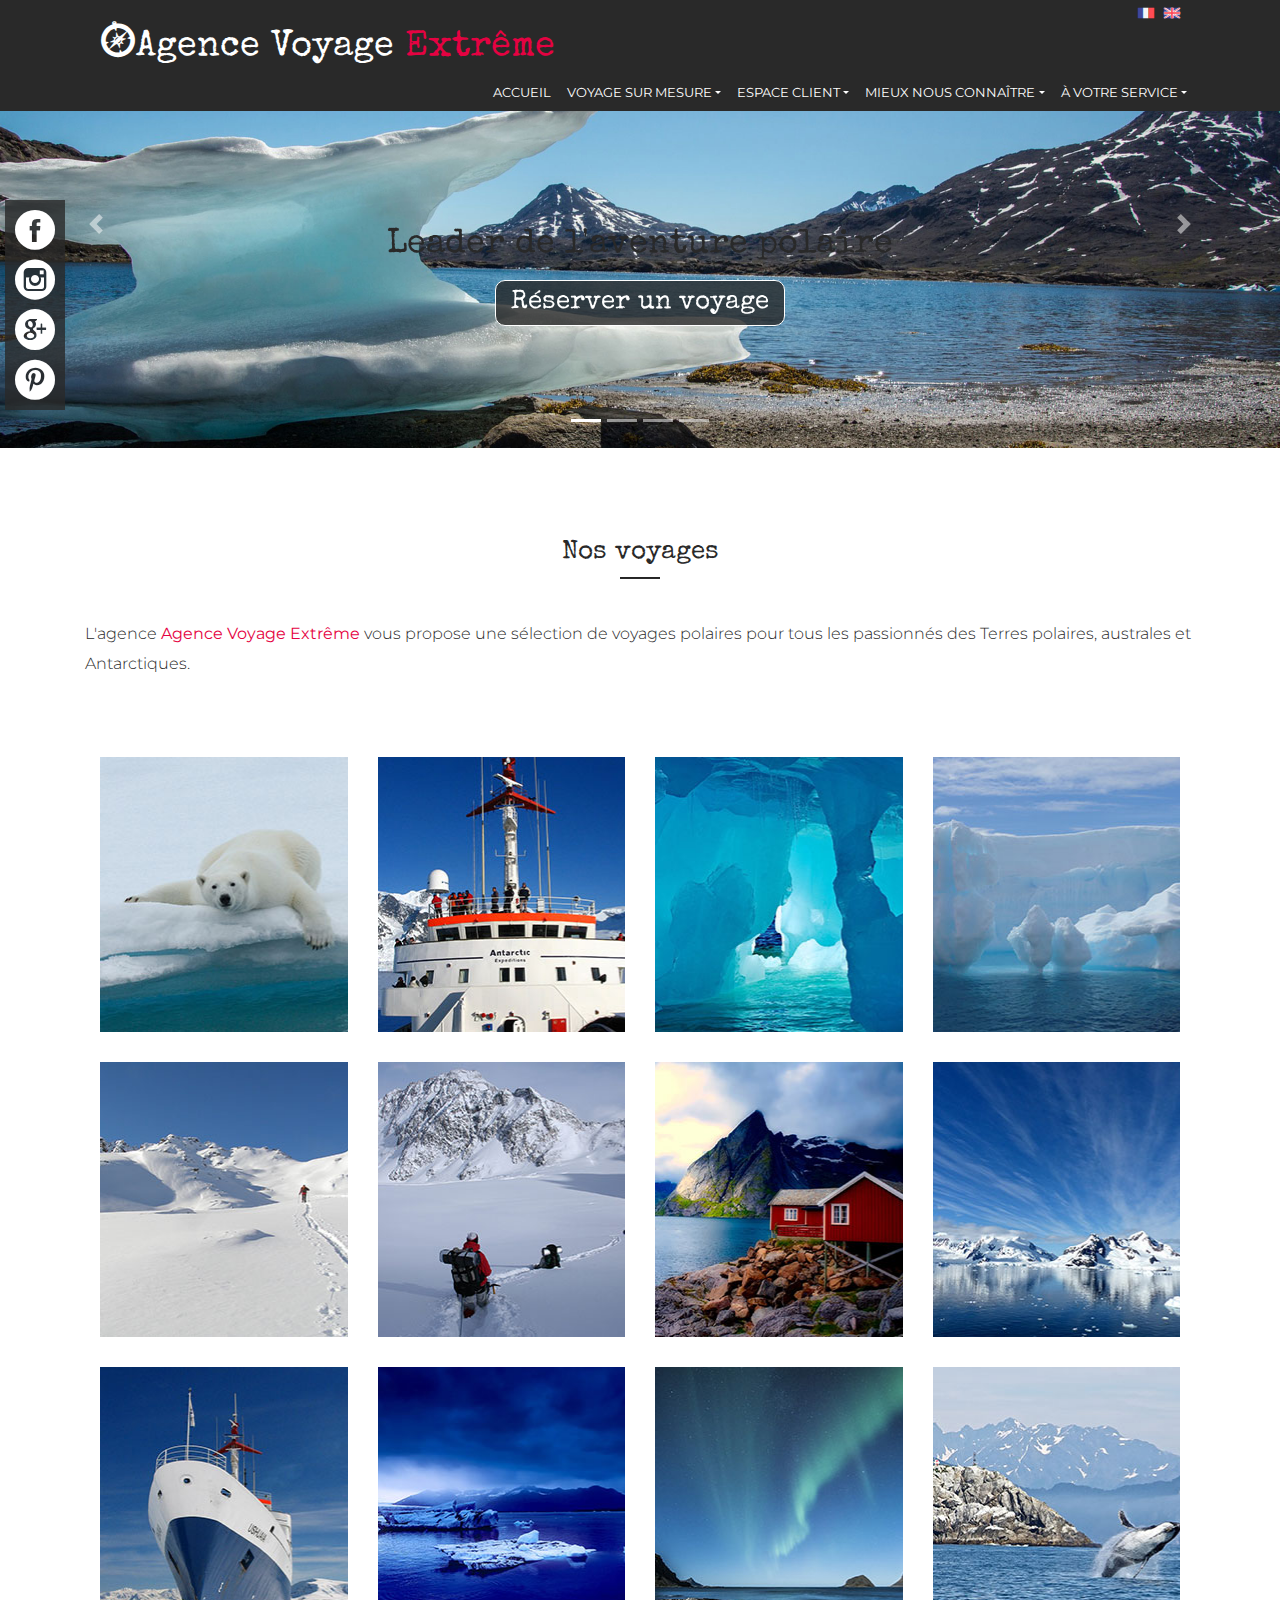
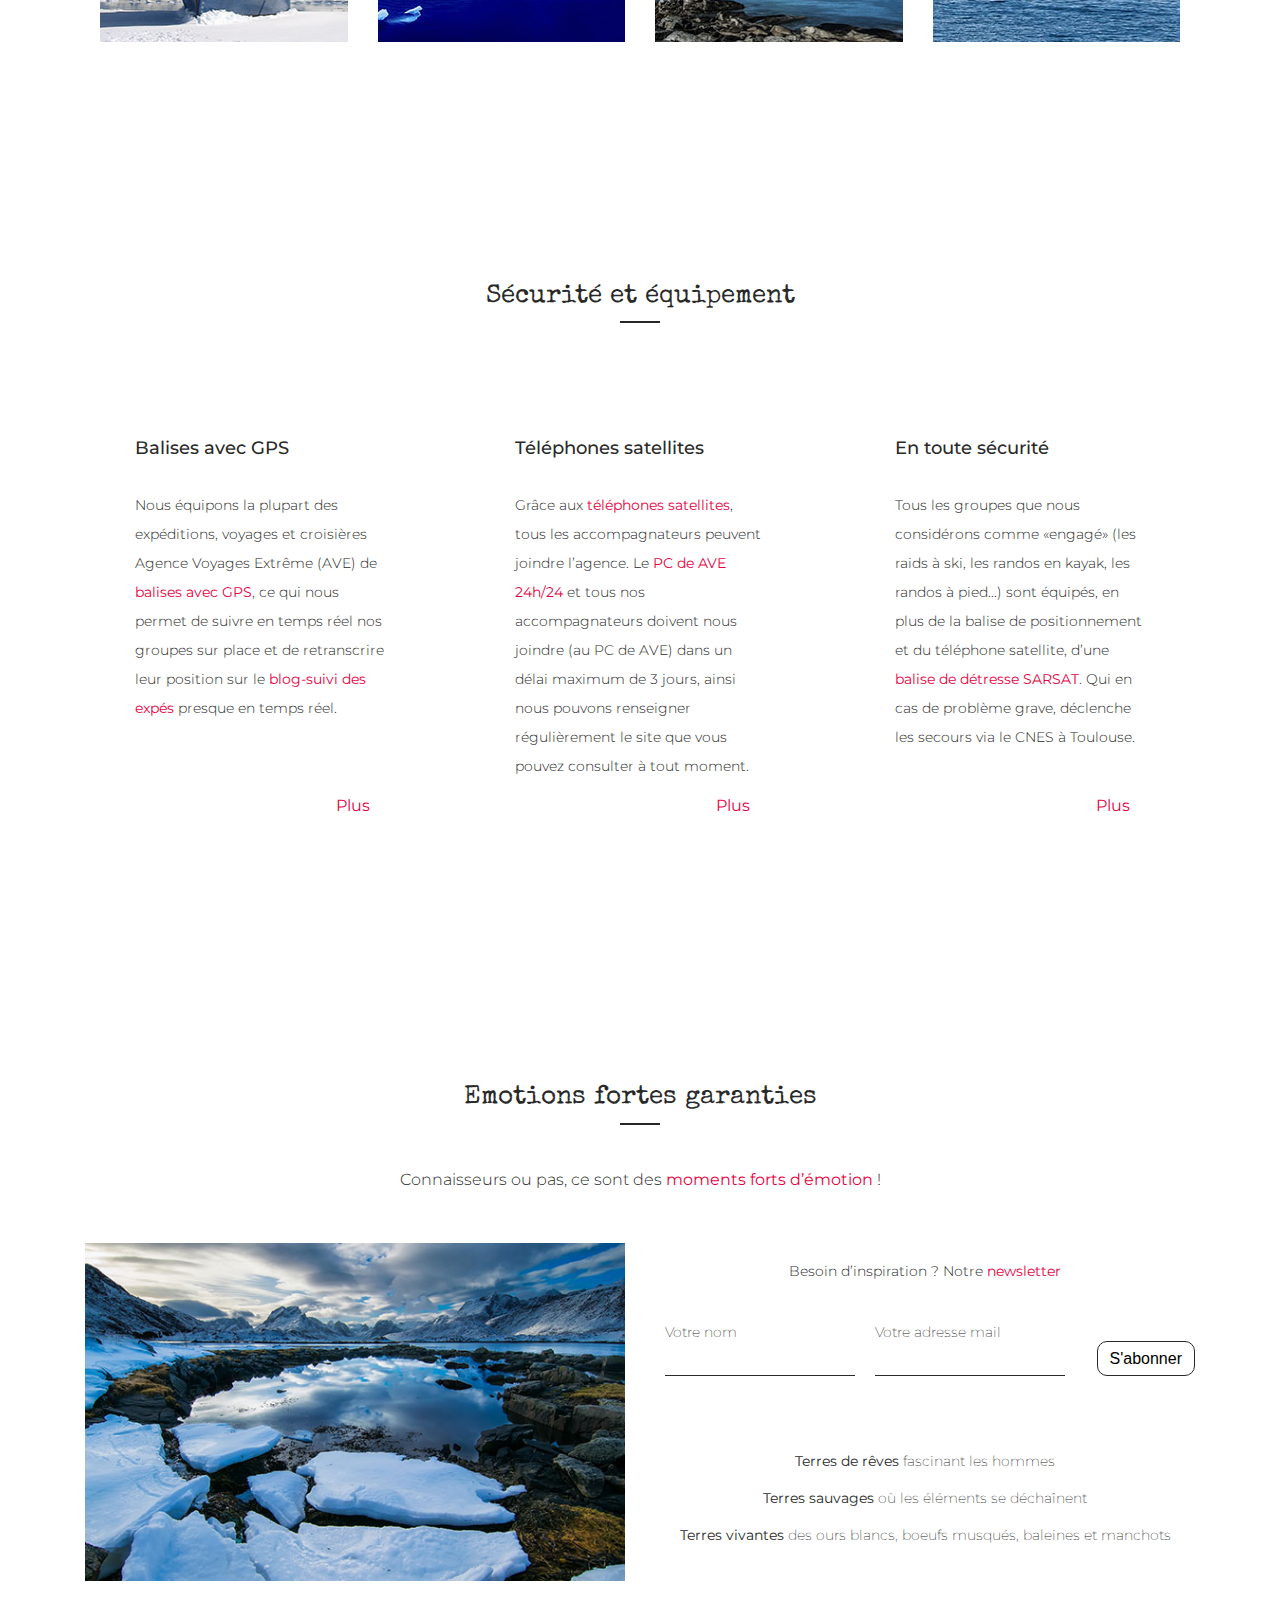
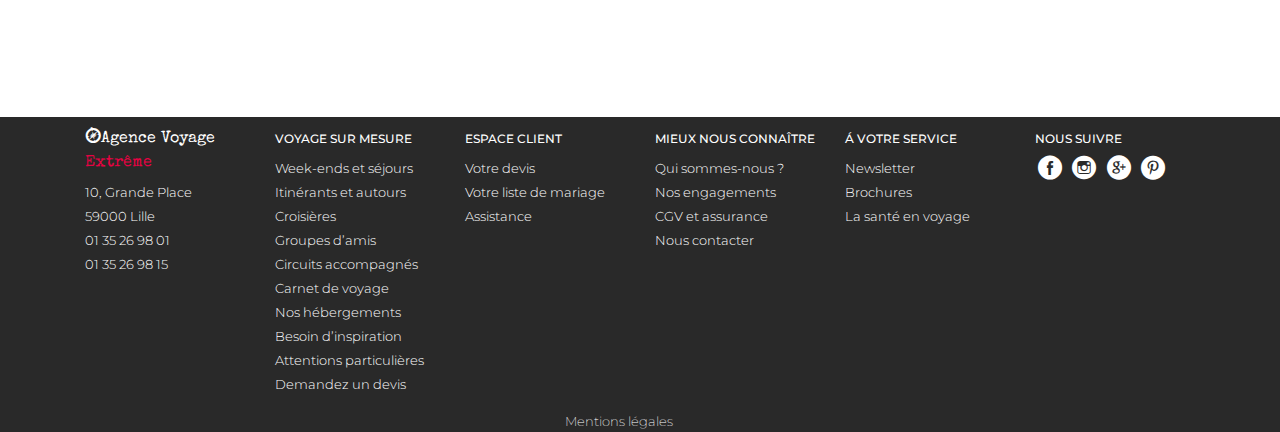
<file: index.html>
<!DOCTYPE html>
<html lang="fr-FR">
<head>
    <meta charset="utf-8">
    <meta name="viewport" content="width=device-width, initial-scale=1.0">
    <meta name="description" content="Notre agence est le leader de l'aventure polaire et vous propose des voyages forts d'émotion.">
    <title>Leader de l'aventure polaire, Agence Voyage Extrême</title>
    <link rel="stylesheet" href="css/bootstrap.min.css">
    <link rel="stylesheet" href="css/icons.css">
    <link rel="stylesheet" href="css/style.css">
    <link href="https://fonts.googleapis.com/css?family=Montserrat:100,200,300,400,500,600,700,800,900" rel="stylesheet"> 
    <link href="https://fonts.googleapis.com/css?family=Special+Elite" rel="stylesheet"> 
</head>

<body>
   <header class="container-fluid">
      <div class="container">
       
         <div id="drapeaux" class="row col-lg-1 col-12">
         <a href="index.html" title="page en français"><i class="icon-france"><span class="icon-france"><span class="path1"></span><span class="path2"></span><span class="path3"></span></span></i></a>
         <a href="#" title="english speaking"><i class="icon-anglais"><span class="icon-anglais"><span class="path1"></span><span class="path2"></span><span class="path3"></span><span class="path4"></span><span class="path5"></span><span class="path6"></span><span class="path7"></span></span></i></a>
         </div>
        
                        
         <a href="index.html" title="lien vers la page d'accueil" id="logo" class="col-lg-12"><i class="icon-boussole"></i>Agence Voyage <span>Extrême</span></a>
         
                 
        
    <nav class="navbar navbar-expand-lg navbar-dark bg-dark" id="menu">
      <button class="navbar-toggler" type="button" data-toggle="collapse" data-target="#navbarsExample05" aria-controls="navbarsExample05" aria-expanded="false" aria-label="Toggle navigation">
        <span class="navbar-toggler-icon"></span>
      </button>
      <div class="collapse navbar-collapse" id="navbarsExample05">
        <ul class="navbar-nav ml-auto">
          <li class="nav-item active">
            <a class="nav-link" href="index.html">ACCUEIL<span class="sr-only">(current)</span></a>
          </li>
          <li class="nav-item dropdown">
            <a class="nav-link dropdown-toggle blanc" href="http://example.com" id="dropdown05" data-toggle="dropdown" aria-haspopup="true" aria-expanded="false">VOYAGE SUR MESURE</a>
            <div class="dropdown-menu" aria-labelledby="dropdown05">
              <a class="dropdown-item" href="#">Week-ends et séjours</a>
              <a class="dropdown-item" href="#">Itinérants et autotours</a>
              <a class="dropdown-item" href="#">Croisières</a>
              <a class="dropdown-item" href="#">Groupes d'amis</a>
              <a class="dropdown-item" href="#">Circuits accompagnés</a>
              <a class="dropdown-item" href="#">Carnet de voyage</a>
              <a class="dropdown-item" href="#">Nos hébergements</a>
              <a class="dropdown-item" href="#">Besoin d'inspiration</a>
              <a class="dropdown-item" href="#">Attentions particulières</a>
              <a class="dropdown-item" href="#">Demandez un devis</a>
            </div>
          </li>
          <li class="nav-item dropdown">
            <a class="nav-link dropdown-toggle blanc" href="http://example.com" id="dropdown05" data-toggle="dropdown" aria-haspopup="true" aria-expanded="false">ESPACE CLIENT</a>
            <div class="dropdown-menu" aria-labelledby="dropdown05">
              <a class="dropdown-item" href="#">Votre devis</a>
              <a class="dropdown-item" href="#">Votre liste de mariage</a>
              <a class="dropdown-item" href="#">Assistance</a>
            </div>
          </li>
          <li class="nav-item dropdown">
            <a class="nav-link dropdown-toggle blanc" href="http://example.com" id="dropdown05" data-toggle="dropdown" aria-haspopup="true" aria-expanded="false">MIEUX NOUS CONNAÎTRE</a>
            <div class="dropdown-menu" aria-labelledby="dropdown05">
              <a class="dropdown-item" href="#">Qui sommes-nous?</a>
              <a class="dropdown-item" href="#">Nos engagements</a>
              <a class="dropdown-item" href="#">CGV et assurance</a>
              <a class="dropdown-item" href="contact.html">Nous contacter</a>
            </div>
          </li>
          <li class="nav-item dropdown">
            <a class="nav-link dropdown-toggle blanc" href="http://example.com" id="dropdown05" data-toggle="dropdown" aria-haspopup="true" aria-expanded="false">À VOTRE SERVICE</a>
            <div class="dropdown-menu" aria-labelledby="dropdown05">
              <a class="dropdown-item" href="#">Newsletter</a>
              <a class="dropdown-item" href="#">Brochures</a>
              <a class="dropdown-item" href="#">La santé en voyage</a>
            </div>
          </li>
        </ul>
      </div>
    </nav>
        
        
       </div>          
   </header>
    
    <section id="icon">
        <a href="#" title="facebook"><i class="icon-facebook"></i></a>
        <a href="#" title="instagram"><i class="icon-instagram"></i></a>
        <a href="#" title="google plus"><i class="icon-google"></i></a>
        <a href="#" title="pinterest"><i class="icon-pinterest"></i></a>
    
    </section> 
    
    
    <section id="top">
        <h1>Leader de l'aventure polaire</h1>
        <div id="position">
        <a href="#" title="lien vers la réservation" id="calltoaction">Réserver un voyage</a>   
        </div>
     
      
    <div id="myCarousel" class="carousel slide" data-ride="carousel">
        <ol class="carousel-indicators">
          <li data-target="#myCarousel" data-slide-to="0" class="active"></li>
          <li data-target="#myCarousel" data-slide-to="1"></li>
          <li data-target="#myCarousel" data-slide-to="2"></li>
          <li data-target="#myCarousel" data-slide-to="3"></li>
        </ol>
        <div class="carousel-inner">
          <div class="carousel-item active">
            <img class="first-slide" src="img/banniere1.jpg" alt="First slide">
          </div><div class="carousel-item"><img class="second-slide" src="img/banniere2.jpg" alt="Second slide"></div>
          <div class="carousel-item">
            <img class="third-slide" src="img/banniere3.jpg" alt="Third slide">
          </div>
          <div class="carousel-item">
            <img class="forth-slide" src="img/banniere4.jpg" alt="Forth slide">
          </div>
        </div>
        <a class="carousel-control-prev" href="#myCarousel" role="button" data-slide="prev">
          <span class="carousel-control-prev-icon" aria-hidden="true"></span>
          <span class="sr-only">Previous</span>
        </a>
        <a class="carousel-control-next" href="#myCarousel" role="button" data-slide="next">
          <span class="carousel-control-next-icon" aria-hidden="true"></span>
          <span class="sr-only">Next</span>
        </a>
      </div>   
    </section> 
     
     
    <section class="container padding" id="voyages">
        <h2>Nos voyages</h2>
        <hr>
        <h3>L'agence <span>Agence Voyage Extrême</span> vous propose une sélection de voyages polaires pour tous les passionnés 
des Terres polaires, australes et Antarctiques.</h3>
        <div class="row">
        
        <div class="col-lg-3 tiret">
            <article id="voyage1">
                <h4>Churchill, le royaume de l'ours polaire</h4>
                <p>C'est à la fin du mois d'octobre et au début de novembre, que les ours polaires se rassemblent autour de la petite ville de Churchill</p>
                <p>Á partir de 4750.00 €</p>
                <a href="#" title="réservation">Réserver</a>
            </article>
        </div>
        
        <div class="col-lg-3 tiret">
            <article id="voyage2">
                <h4>Croisière cap Horn et glaciers à bord du "Podorange"</h4>
                <p>Terres de l'extrême, le sud de la Patagonie et les canaux</p>
                <p>Á partir de 2900.00 €</p>
                <a href="#" title="réservation">Réserver</a>
            </article>
        </div>
        <div class="col-lg-3 tiret">
            <article id="voyage3">
                <h4>Traversée de la pointe sud de la calotte glaciaire</h4>
                <p>Cette expédition à travers l'Inlandsis groenlandais est une opportunité unique pour pénétrer dans l'un des lieux les plus mystérieux.</p>
                <p>Á partir de 2850.00 €</p>
                <a href="#" title="réservation">Réserver</a>
            </article>
        </div>
            
         <div class="col-lg-3 tiret">
            <article id="voyage4">
                <h4>Merveilles du Groenland sud</h4>
                <p>Le sud du Groenland offre aux voyageurs le choc d'une mer couverte d'icebergs et l'impressionnante beauté des fronts glaciaires</p>
                <p>Á partir de 2850.00 €</p>
                <a href="#" title="réservation">Réserver</a>
            </article>
        </div>    
        <div class="col-lg-3 tiret">
            <article id="voyage5">
                <h4>Ascension du Mont Newton</h4>
                <p>Découvrir le ski de randonnée dans des régions où les montagnes côtoient la mer</p>
                <p>Á partir de 3750.00 €</p>
                <a href="#" title="réservation">Réserver</a>
            </article>
        </div>    
        <div class="col-lg-3 tiret">
            <article id="voyage6">
                <h4>Sur les traces de l'ours</h4>
                <p>Ce voyage propose un raid de 15 jours dont 13 jours en autonomie totale dans le désert glacé du Spitzberg dont 4 ou 5 jours sur la banquise</p>
                <p>Á partir de 3300.00 €</p>
                <a href="#" title="réservation">Réserver</a>
            </article>
        </div>
        <div class="col-lg-3 tiret">
            <article id="voyage7">
                <h4>Autour d'Isfjord</h4>
                <p>Ce programme de randonnée à pied est basé sur deux camps fixes, établis dans des petits fjords peu visités pas les touristes</p>
                <p>Á partir de 1950.00 €</p>
                <a href="#" title="réservation">Réserver</a>
            </article>
        </div>
        <div class="col-lg-3 tiret">
            <article id="voyage8">
                <h4>Cap sur le Grand Sud à bord du "Plancius"</h4>
                <p>Cette navigation permet de gagner le Grand Sud, pour franchir le cercle polaire antarctique avant de longer la Terre de Loubet très rarement visitée</p>
                <p>Á partir de 6600.00 €</p>
                <a href="#" title="réservation">Réserver</a>
            </article>
        </div>
        <div class="col-lg-3 tiret">
            <article id="voyage9">
                <h4>Cap Horn et glaciers à bord du "Vaïhéré"</h4>
                <p>Le "Vaïhéré est une goélette en acier de 23,90m mise à l'eau en 1991, réaménagée en 2001 et motorisée à neuf en 2003</p>
                <p>Á partir de 2900.00 €</p>
                <a href="#" title="réservation">Réserver</a>
            </article>
        </div>
        <div class="col-lg-3 tiret">
            <article id="voyage10">
                <h4>Les îles Lofoten à bord de "Aztec Lady"</h4>
                <p>Cette croisière vous permet de découvrir ces îles qui sont parmi les plus belles du monde. L'archipel norvégien des îles Lofoten situé au nord du cercle polaire</p>
                <p>Á partir de 1470.00 €</p>
                <a href="#" title="réservation">Réserver</a>
            </article>
        </div>
        <div class="col-lg-3 tiret">
            <article id="voyage11">
                <h4>Tous nos voyages</h4>
                <p>Vous n'avez pas trouvé ce que vous cherchez ?</p>
                <p>Découvrez tous nos voyages pour tous les goûts</p>
                <a href="#" title="nos voyages">Découvrir</a>
            </article>
        </div>
        <div class="col-lg-3 tiret">
            <article id="voyage12">
                <h4>Carnet de voyages</h4>
                <p>Vous êtes curieux ?</p>
                <p>Dans nos carnets de voyages trouvez des photos, des inspirations et plus encore</p>
                <a href="#" title="carnet de voyage">Découvrir</a>
            </article>
        </div>

        </div>
    </section>
     
     
    
    <section id="securite" class="container-fluid padding">
    
    <h2>Sécurité et équipement</h2>
    <hr>
    
    <div class="container">    
    <div class="row" id="divsecurite">
        
        <div class="col-lg-4">
        <article>
        <h3>Balises avec GPS</h3>
        <p>Nous équipons la plupart des expéditions, voyages et croisières Agence Voyages Extrême (AVE) de <span>balises avec GPS</span>, ce qui nous permet de suivre en temps réel nos groupes sur place et de retranscrire leur position sur le <span>blog-suivi des expés</span> presque en temps réel.</p>
        <a href="#" title="page sécurité">Plus</a>
        </article></div><div class="col-lg-4"><article>
        <h3>Téléphones satellites</h3>
        <p>Grâce aux <span>téléphones satellites</span>, tous les accompagnateurs peuvent joindre l’agence. Le <span>PC de AVE 24h/24</span> et tous nos accompagnateurs doivent nous joindre (au PC de AVE) dans un délai maximum de 3 jours, ainsi nous pouvons renseigner régulièrement le site que vous pouvez consulter à tout moment.</p>
        <a href="#" title="page sécurité">Plus</a>
        </article></div><div class="col-lg-4"><article>
        <h3>En toute sécurité</h3>
        <p>Tous les groupes que nous considérons comme «engagé» (les raids à ski, les randos en kayak, les randos à pied...) sont équipés, en plus de la balise de positionnement et du téléphone satellite, d’une <span>balise de détresse SARSAT</span>. Qui en cas de problème grave, déclenche les secours via le CNES à Toulouse.</p>
        <a href="#" title="page sécurité">Plus</a>
        </article></div>
    </div>    
    </div>    
       
 </section>
     
     
<section id="newsletter" class="container padding">
    <h2>Emotions fortes garanties</h2>
    <hr>
    <h3>Connaisseurs ou pas, ce sont des <span>moments forts d’émotion</span> !</h3>
    
    <div class="row">
    <figure class="col-lg-6">
        <img src="img/newsletter.jpg" alt="paysage neige">
    </figure><div class="col-lg-6">
        <h4>Besoin d’inspiration ? Notre <span>newsletter</span></h4>
        <form method="post" action="monformulaire.php" class="row">
            <fieldset>
            <label for="nom" class="db">Votre nom</label>
            <input type="text" id="nom" class="db">
            </fieldset>
            <fieldset>
            <label for="adressemail" class="db">Votre adresse mail</label>
            <input type="email" id="adressemail" class="db">
            </fieldset>
            <input type="submit" value="S'abonner" id="boutton">        
        </form>
        <p><span>Terres de rêves</span> fascinant les hommes</p>
        <p><span>Terres sauvages</span> où les éléments se déchaînent</p>
        <p><span>Terres vivantes</span> des ours blancs, boeufs musqués, baleines et manchots</p>
        
        
        
    </div>
    </div>
    
    
    
    
</section>
     
     
     
     
     
     
     
<footer class="container-fluid">
    <div class="container">
       <div class="row">
        <ul class="col-lg-2">
           <li id="logofooter"><i class="icon-boussole"></i>Agence Voyage <span>Extrême</span></li>
           <li>10, Grande Place</li>
           <li>59000 Lille</li>
           <li>01 35 26 98 01</li>
           <li>01 35 26 98 15</li>
       </ul>
       <ul class="col-lg-2">
           <li>VOYAGE SUR MESURE</li>
           <li><a href="#" title="Week-ends et séjours">Week-ends et séjours</a></li>
           <li><a href="#" title="Itinérants et autours">Itinérants et autours</a></li>
           <li><a href="#" title="Croisières">Croisières</a></li>
           <li><a href="#" title="Groupes d’amis">Groupes d’amis</a></li>
           <li><a href="#" title="Circuits accompagnés">Circuits accompagnés</a></li>
           <li><a href="#" title="Carnet de voyage">Carnet de voyage</a></li>
           <li><a href="#" title="Nos hébergements">Nos hébergements</a></li>
           <li><a href="#" title="Besoin d’inspiration">Besoin d’inspiration</a></li>
           <li><a href="#" title="Attentions particulières">Attentions particulières</a></li>
           <li><a href="#" title="Demandez un devis">Demandez un devis</a></li>           
       </ul>
       <ul class="col-lg-2">
           <li>ESPACE CLIENT</li>
           <li><a href="#" title="Votre devis">Votre devis</a></li>
           <li><a href="#" title="Votre liste de mariage">Votre liste de mariage</a></li>
           <li><a href="#" title="Assistance">Assistance</a></li>
       </ul>
       <ul class="col-lg-2">
           <li>MIEUX NOUS CONNAÎTRE</li>
           <li><a href="#" title="Qui sommes-nous">Qui sommes-nous ?</a></li>
           <li><a href="#" title="Nos engagements">Nos engagements</a></li>
           <li><a href="#" title="CGV et assurance">CGV et assurance</a></li>
           <li><a href="contact.html" title="Nous contacter">Nous contacter</a></li>
       </ul>
       <ul class="col-lg-2">
           <li>Á VOTRE SERVICE</li>
           <li><a href="#" title="Newsletter">Newsletter</a></li>
           <li><a href="#" title="Brochures">Brochures</a></li>
           <li><a href="#" title="La santé en voyage">La santé en voyage</a></li>
       </ul>
       <ul class="col-lg-2">
           <li>NOUS SUIVRE</li>
           
           <li class="reseaufooter"><a href="#" title="facebook"><i class="icon-facebook"></i></a></li>
           <li class="reseaufooter"><a href="#" title="instagram"><i class="icon-instagram"></i></a></li>
           <li class="reseaufooter"><a href="#" title="google plus"><i class="icon-google"></i></a></li>
           <li class="reseaufooter"><a href="#" title="pinterest"><i class="icon-pinterest"></i></a></li>        
           
       </ul>
    
      </div>  
       <span id="ml">Mentions légales</span> 
        
        
        
    </div>
</footer> 
      
      
      
      
      
       
        
  <!-- Bootstrap core JavaScript
    ================================================== -->
    <!-- Placed at the end of the document so the pages load faster -->
    <script src="https://code.jquery.com/jquery-3.2.1.slim.min.js" integrity="sha384-KJ3o2DKtIkvYIK3UENzmM7KCkRr/rE9/Qpg6aAZGJwFDMVNA/GpGFF93hXpG5KkN" crossorigin="anonymous"></script>
    <script>window.jQuery || document.write('<script src="js/jquery-slim.min.js"><\/script>')</script>
    <script src="js/popper.min.js"></script>
    <script src="js/bootstrap.min.js"></script> 
    <!-- Just to make our placeholder images work. Don't actually copy the next line! -->
    <script src="js/holder.min.js"></script> 
    
    
          
</body>
</html>
</file>
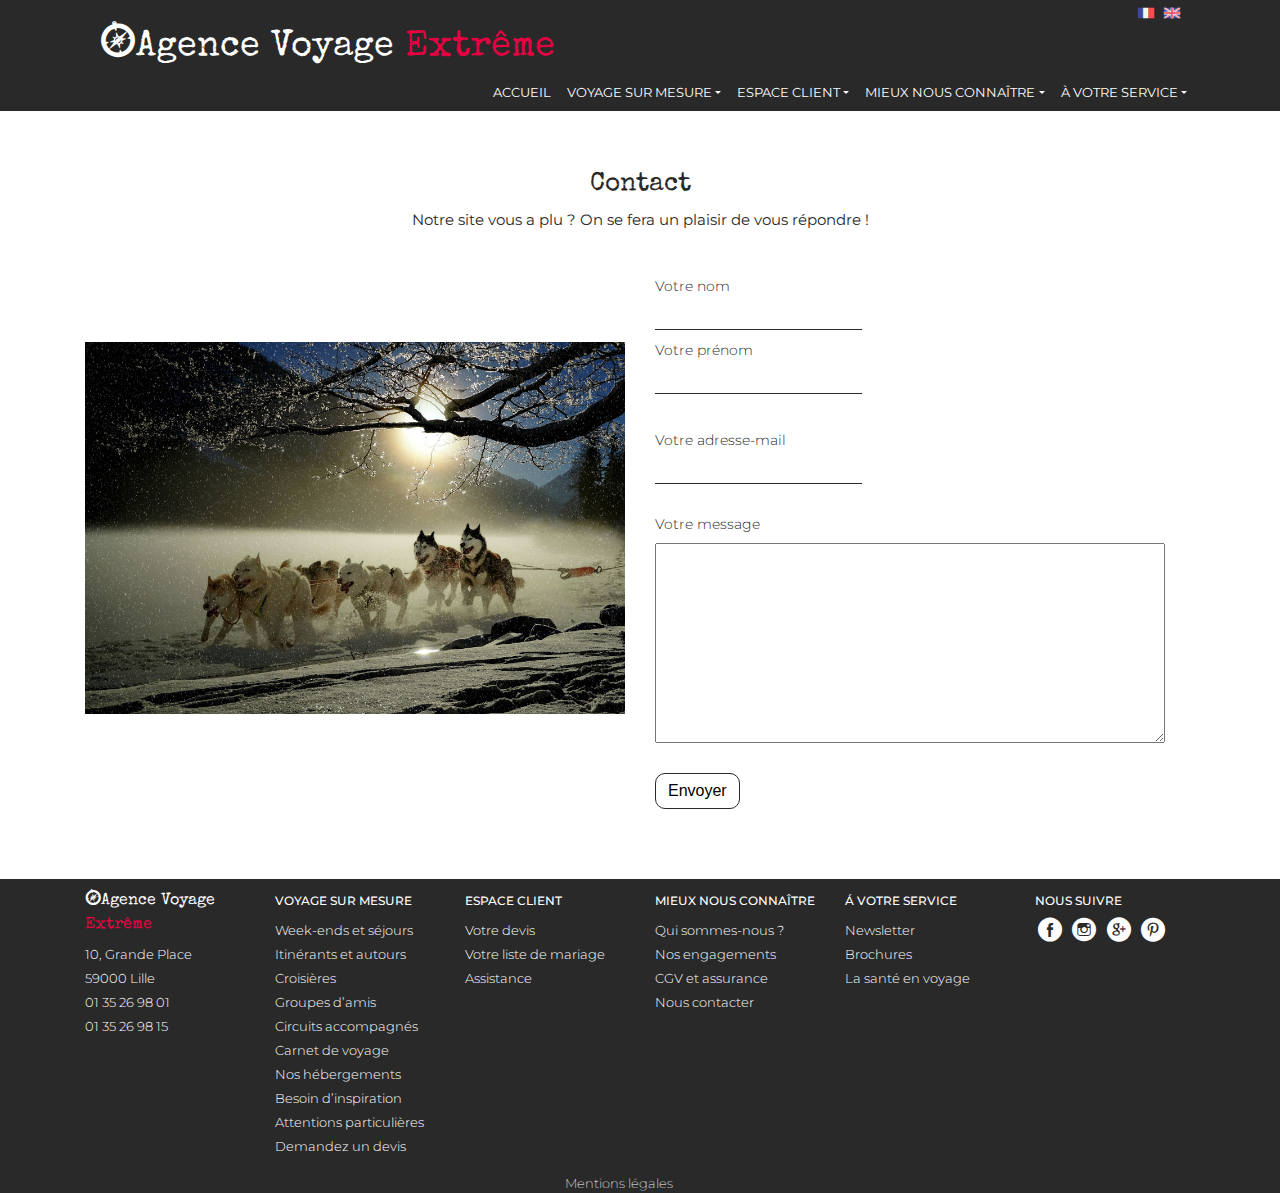
<file: contact.html>
<!DOCTYPE html>
<html lang="fr-FR">
<head>
    <meta charset="utf-8">
    <meta name="viewport" content="width=device-width, initial-scale=1.0">
    <meta name="description" content="Notre agence est le leader de l'aventure polaire et vous propose des voyages forts d'émotion.">
    <title>Leader de l'aventure polaire, Agence Voyage Extrême</title>
    <link rel="stylesheet" href="css/bootstrap.min.css">
    <link rel="stylesheet" href="css/icons.css">
    <link rel="stylesheet" href="css/style.css">
    <link href="https://fonts.googleapis.com/css?family=Montserrat:100,200,300,400,500,600,700,800,900" rel="stylesheet"> 
    <link href="https://fonts.googleapis.com/css?family=Special+Elite" rel="stylesheet"> 
</head>
    
<body>
<header class="container-fluid">
      <div class="container">
       
         <div id="drapeaux" class="row col-lg-1 col-12">
         <a href="index.html" title="page en français"><i class="icon-france"><span class="icon-france"><span class="path1"></span><span class="path2"></span><span class="path3"></span></span></i></a>
         <a href="#" title="english speaking"><i class="icon-anglais"><span class="icon-anglais"><span class="path1"></span><span class="path2"></span><span class="path3"></span><span class="path4"></span><span class="path5"></span><span class="path6"></span><span class="path7"></span></span></i></a>
         </div>
        
                        
         <a href="index.html" title="lien vers la page d'accueil" id="logo" class="col-lg-12"><i class="icon-boussole"></i>Agence Voyage <span>Extrême</span></a>
         
                 
        
    <nav class="navbar navbar-expand-lg navbar-dark bg-dark" id="menu">
      <button class="navbar-toggler" type="button" data-toggle="collapse" data-target="#navbarsExample05" aria-controls="navbarsExample05" aria-expanded="false" aria-label="Toggle navigation">
        <span class="navbar-toggler-icon"></span>
      </button>
      <div class="collapse navbar-collapse" id="navbarsExample05">
        <ul class="navbar-nav ml-auto">
          <li class="nav-item active">
            <a class="nav-link" href="index.html">ACCUEIL<span class="sr-only">(current)</span></a>
          </li>
          <li class="nav-item dropdown">
            <a class="nav-link dropdown-toggle blanc" href="http://example.com" id="dropdown05" data-toggle="dropdown" aria-haspopup="true" aria-expanded="false">VOYAGE SUR MESURE</a>
            <div class="dropdown-menu" aria-labelledby="dropdown05">
              <a class="dropdown-item" href="#">Week-ends et séjours</a>
              <a class="dropdown-item" href="#">Itinérants et autotours</a>
              <a class="dropdown-item" href="#">Croisières</a>
              <a class="dropdown-item" href="#">Groupes d'amis</a>
              <a class="dropdown-item" href="#">Circuits accompagnés</a>
              <a class="dropdown-item" href="#">Carnet de voyage</a>
              <a class="dropdown-item" href="#">Nos hébergements</a>
              <a class="dropdown-item" href="#">Besoin d'inspiration</a>
              <a class="dropdown-item" href="#">Attentions particulières</a>
              <a class="dropdown-item" href="#">Demandez un devis</a>
            </div>
          </li>
          <li class="nav-item dropdown">
            <a class="nav-link dropdown-toggle blanc" href="http://example.com" id="dropdown05" data-toggle="dropdown" aria-haspopup="true" aria-expanded="false">ESPACE CLIENT</a>
            <div class="dropdown-menu" aria-labelledby="dropdown05">
              <a class="dropdown-item" href="#">Votre devis</a>
              <a class="dropdown-item" href="#">Votre liste de mariage</a>
              <a class="dropdown-item" href="#">Assistance</a>
            </div>
          </li>
          <li class="nav-item dropdown">
            <a class="nav-link dropdown-toggle blanc" href="http://example.com" id="dropdown05" data-toggle="dropdown" aria-haspopup="true" aria-expanded="false">MIEUX NOUS CONNAÎTRE</a>
            <div class="dropdown-menu" aria-labelledby="dropdown05">
              <a class="dropdown-item" href="#">Qui sommes-nous?</a>
              <a class="dropdown-item" href="#">Nos engagements</a>
              <a class="dropdown-item" href="#">CGV et assurance</a>
              <a class="dropdown-item" href="#">Nous contacter</a>
            </div>
          </li>
          <li class="nav-item dropdown">
            <a class="nav-link dropdown-toggle blanc" href="http://example.com" id="dropdown05" data-toggle="dropdown" aria-haspopup="true" aria-expanded="false">À VOTRE SERVICE</a>
            <div class="dropdown-menu" aria-labelledby="dropdown05">
              <a class="dropdown-item" href="#">Newsletter</a>
              <a class="dropdown-item" href="#">Brochures</a>
              <a class="dropdown-item" href="#">La santé en voyage</a>
            </div>
          </li>
        </ul>
      </div>
    </nav>   
       </div>          
</header>

<section id="contact" class="container">
<h2>Contact</h2>
<p>Notre site vous a plu ? On se fera un plaisir de vous répondre !</p>

<div class="row">
<figure class="col-lg-6">
    <img src="img/dogs.jpg" alt="">
</figure>

<div class="col-lg-6">
<form method="post" action="monformulairecontact.php">
<div class="row" id="contactnom">
<fieldset>
<label for="nom" class="db">Votre nom</label>
<input type="text" id="nom" class="db bordercontact">
</fieldset>
<fieldset>
<label for="prenom" class="db">Votre prénom</label>
<input type="text" id="prenom" class="db bordercontact">
</fieldset>
</div>
<fieldset>
<label for="adressemail" class="db">Votre adresse-mail</label>
<input type="email" id="adressemail" class="db bordercontact">
</fieldset>
<fieldset id="contacttext">
<label for="text" class="db">Votre message</label>
<textarea id="text" class="db"></textarea>
</fieldset>
<input type="submit" value="Envoyer" id="envoyer">
</form>
</div>

</div>
</section>


<footer class="container-fluid">
    <div class="container">
       <div class="row">
        <ul class="col-lg-2">
           <li id="logofooter"><i class="icon-boussole"></i>Agence Voyage <span>Extrême</span></li>
           <li>10, Grande Place</li>
           <li>59000 Lille</li>
           <li>01 35 26 98 01</li>
           <li>01 35 26 98 15</li>
       </ul>
       <ul class="col-lg-2">
           <li>VOYAGE SUR MESURE</li>
           <li><a href="#" title="Week-ends et séjours">Week-ends et séjours</a></li>
           <li><a href="#" title="Itinérants et autours">Itinérants et autours</a></li>
           <li><a href="#" title="Croisières">Croisières</a></li>
           <li><a href="#" title="Groupes d’amis">Groupes d’amis</a></li>
           <li><a href="#" title="Circuits accompagnés">Circuits accompagnés</a></li>
           <li><a href="#" title="Carnet de voyage">Carnet de voyage</a></li>
           <li><a href="#" title="Nos hébergements">Nos hébergements</a></li>
           <li><a href="#" title="Besoin d’inspiration">Besoin d’inspiration</a></li>
           <li><a href="#" title="Attentions particulières">Attentions particulières</a></li>
           <li><a href="#" title="Demandez un devis">Demandez un devis</a></li>           
       </ul>
       <ul class="col-lg-2">
           <li>ESPACE CLIENT</li>
           <li><a href="#" title="Votre devis">Votre devis</a></li>
           <li><a href="#" title="Votre liste de mariage">Votre liste de mariage</a></li>
           <li><a href="#" title="Assistance">Assistance</a></li>
       </ul>
       <ul class="col-lg-2">
           <li>MIEUX NOUS CONNAÎTRE</li>
           <li><a href="#" title="Qui sommes-nous">Qui sommes-nous ?</a></li>
           <li><a href="#" title="Nos engagements">Nos engagements</a></li>
           <li><a href="#" title="CGV et assurance">CGV et assurance</a></li>
           <li><a href="#" title="Nous contacter">Nous contacter</a></li>
       </ul>
       <ul class="col-lg-2">
           <li>Á VOTRE SERVICE</li>
           <li><a href="#" title="Newsletter">Newsletter</a></li>
           <li><a href="#" title="Brochures">Brochures</a></li>
           <li><a href="#" title="La santé en voyage">La santé en voyage</a></li>
       </ul>
       <ul class="col-lg-2">
           <li>NOUS SUIVRE</li>
           
           <li class="reseaufooter"><a href="#" title="facebook"><i class="icon-facebook"></i></a></li>
           <li class="reseaufooter"><a href="#" title="instagram"><i class="icon-instagram"></i></a></li>
           <li class="reseaufooter"><a href="#" title="google plus"><i class="icon-google"></i></a></li>
           <li class="reseaufooter"><a href="#" title="pinterest"><i class="icon-pinterest"></i></a></li>        
           
       </ul>
    
      </div>  
       <span id="ml">Mentions légales</span> 
        
        
        
    </div>
</footer>
<!-- Bootstrap core JavaScript
    ================================================== -->
    <!-- Placed at the end of the document so the pages load faster -->
    <script src="https://code.jquery.com/jquery-3.2.1.slim.min.js" integrity="sha384-KJ3o2DKtIkvYIK3UENzmM7KCkRr/rE9/Qpg6aAZGJwFDMVNA/GpGFF93hXpG5KkN" crossorigin="anonymous"></script>
    <script>window.jQuery || document.write('<script src="js/jquery-slim.min.js"><\/script>')</script>
    <script src="js/popper.min.js"></script>
    <script src="js/bootstrap.min.js"></script> 
    <!-- Just to make our placeholder images work. Don't actually copy the next line! -->
    <script src="js/holder.min.js"></script> 
</body>
</html>
</file>
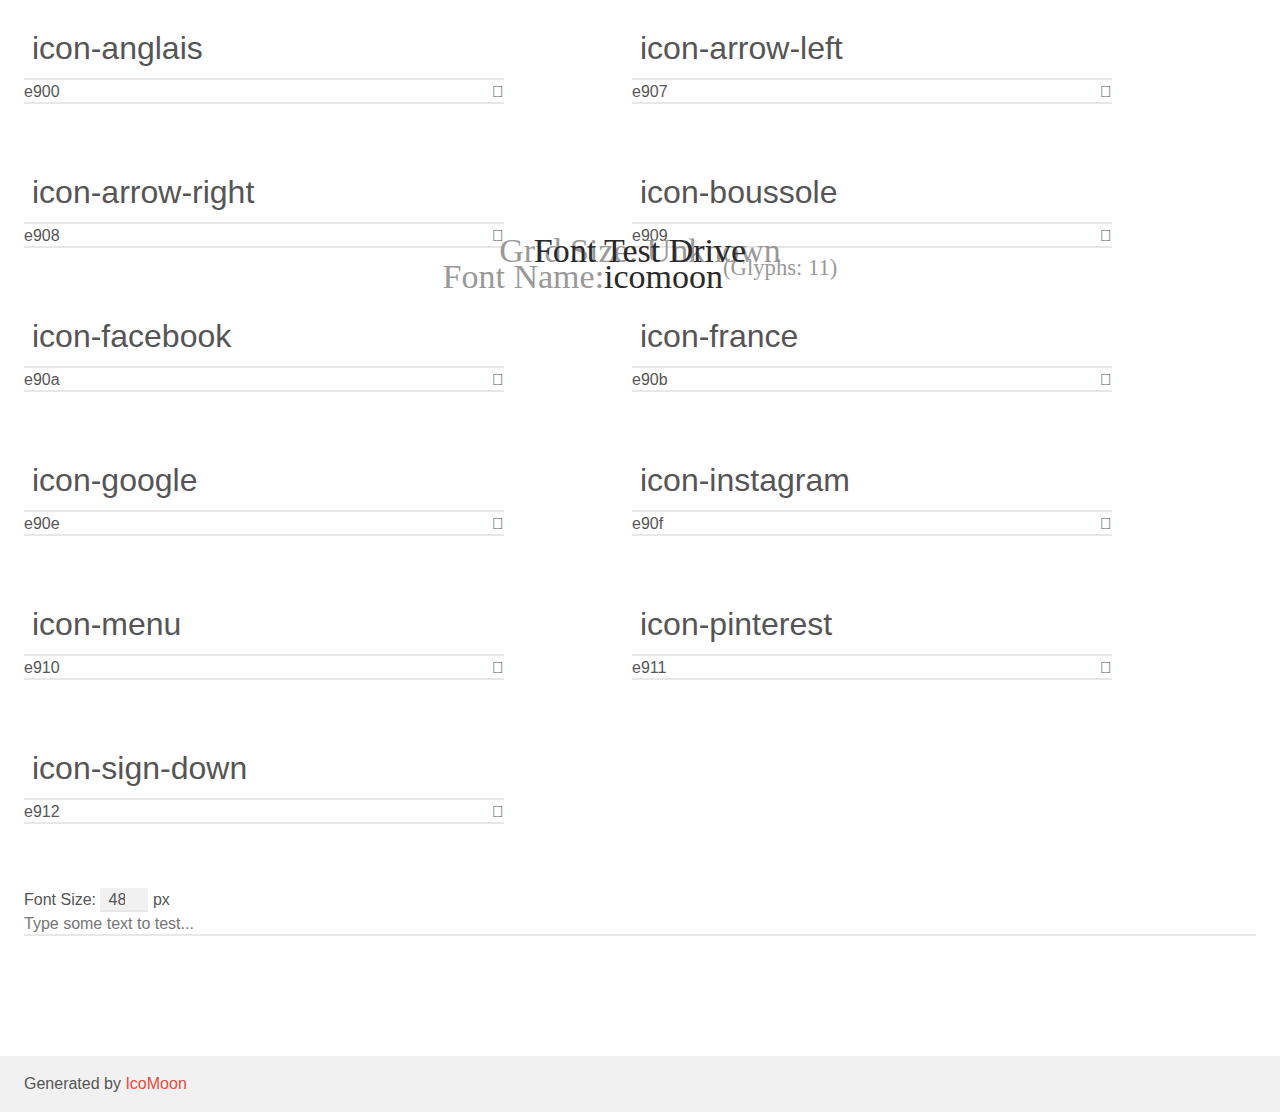
<file: css/demo.html>
<!doctype html>
<html>
<head>
    <meta charset="utf-8">
    <title>IcoMoon Demo</title>
    <meta name="description" content="An Icon Font Generated By IcoMoon.io">
    <meta name="viewport" content="width=device-width, initial-scale=1">
    <link rel="stylesheet" href="demo-files/demo.css">
    <link rel="stylesheet" href="style.css"></head>
<body>
    <div class="bgc1 clearfix">
        <h1 class="mhmm mvm"><span class="fgc1">Font Name:</span> icomoon <small class="fgc1">(Glyphs:&nbsp;11)</small></h1>
    </div>
    <div class="clearfix mhl ptl">
        <h1 class="mvm mtn fgc1">Grid Size: Unknown</h1>
        <div class="glyph fs1">
            <div class="clearfix bshadow0 pbs">
                <span class="icon-anglais">
                <span class="path1"></span><span class="path2"></span><span class="path3"></span><span class="path4"></span><span class="path5"></span><span class="path6"></span><span class="path7"></span>
                </span>
                <span class="mls"> icon-anglais</span>
            </div>
            <fieldset class="fs0 size1of1 clearfix hidden-false">
                <input type="text" readonly value="e900" class="unit size1of2" />
                <input type="text" maxlength="1" readonly value="&#xe900;" class="unitRight size1of2 talign-right" />
            </fieldset>
            <div class="fs0 bshadow0 clearfix hidden-true">
                <span class="unit pvs fgc1">liga: </span>
                <input type="text" readonly value="" class="liga unitRight" />
            </div>
        </div>
        <div class="glyph fs1">
            <div class="clearfix bshadow0 pbs">
                <span class="icon-arrow-left">
                
                </span>
                <span class="mls"> icon-arrow-left</span>
            </div>
            <fieldset class="fs0 size1of1 clearfix hidden-false">
                <input type="text" readonly value="e907" class="unit size1of2" />
                <input type="text" maxlength="1" readonly value="&#xe907;" class="unitRight size1of2 talign-right" />
            </fieldset>
            <div class="fs0 bshadow0 clearfix hidden-true">
                <span class="unit pvs fgc1">liga: </span>
                <input type="text" readonly value="" class="liga unitRight" />
            </div>
        </div>
        <div class="glyph fs1">
            <div class="clearfix bshadow0 pbs">
                <span class="icon-arrow-right">
                
                </span>
                <span class="mls"> icon-arrow-right</span>
            </div>
            <fieldset class="fs0 size1of1 clearfix hidden-false">
                <input type="text" readonly value="e908" class="unit size1of2" />
                <input type="text" maxlength="1" readonly value="&#xe908;" class="unitRight size1of2 talign-right" />
            </fieldset>
            <div class="fs0 bshadow0 clearfix hidden-true">
                <span class="unit pvs fgc1">liga: </span>
                <input type="text" readonly value="" class="liga unitRight" />
            </div>
        </div>
        <div class="glyph fs1">
            <div class="clearfix bshadow0 pbs">
                <span class="icon-boussole">
                
                </span>
                <span class="mls"> icon-boussole</span>
            </div>
            <fieldset class="fs0 size1of1 clearfix hidden-false">
                <input type="text" readonly value="e909" class="unit size1of2" />
                <input type="text" maxlength="1" readonly value="&#xe909;" class="unitRight size1of2 talign-right" />
            </fieldset>
            <div class="fs0 bshadow0 clearfix hidden-true">
                <span class="unit pvs fgc1">liga: </span>
                <input type="text" readonly value="" class="liga unitRight" />
            </div>
        </div>
        <div class="glyph fs1">
            <div class="clearfix bshadow0 pbs">
                <span class="icon-facebook">
                
                </span>
                <span class="mls"> icon-facebook</span>
            </div>
            <fieldset class="fs0 size1of1 clearfix hidden-false">
                <input type="text" readonly value="e90a" class="unit size1of2" />
                <input type="text" maxlength="1" readonly value="&#xe90a;" class="unitRight size1of2 talign-right" />
            </fieldset>
            <div class="fs0 bshadow0 clearfix hidden-true">
                <span class="unit pvs fgc1">liga: </span>
                <input type="text" readonly value="" class="liga unitRight" />
            </div>
        </div>
        <div class="glyph fs1">
            <div class="clearfix bshadow0 pbs">
                <span class="icon-france">
                <span class="path1"></span><span class="path2"></span><span class="path3"></span>
                </span>
                <span class="mls"> icon-france</span>
            </div>
            <fieldset class="fs0 size1of1 clearfix hidden-false">
                <input type="text" readonly value="e90b" class="unit size1of2" />
                <input type="text" maxlength="1" readonly value="&#xe90b;" class="unitRight size1of2 talign-right" />
            </fieldset>
            <div class="fs0 bshadow0 clearfix hidden-true">
                <span class="unit pvs fgc1">liga: </span>
                <input type="text" readonly value="" class="liga unitRight" />
            </div>
        </div>
        <div class="glyph fs1">
            <div class="clearfix bshadow0 pbs">
                <span class="icon-google">
                
                </span>
                <span class="mls"> icon-google</span>
            </div>
            <fieldset class="fs0 size1of1 clearfix hidden-false">
                <input type="text" readonly value="e90e" class="unit size1of2" />
                <input type="text" maxlength="1" readonly value="&#xe90e;" class="unitRight size1of2 talign-right" />
            </fieldset>
            <div class="fs0 bshadow0 clearfix hidden-true">
                <span class="unit pvs fgc1">liga: </span>
                <input type="text" readonly value="" class="liga unitRight" />
            </div>
        </div>
        <div class="glyph fs1">
            <div class="clearfix bshadow0 pbs">
                <span class="icon-instagram">
                
                </span>
                <span class="mls"> icon-instagram</span>
            </div>
            <fieldset class="fs0 size1of1 clearfix hidden-false">
                <input type="text" readonly value="e90f" class="unit size1of2" />
                <input type="text" maxlength="1" readonly value="&#xe90f;" class="unitRight size1of2 talign-right" />
            </fieldset>
            <div class="fs0 bshadow0 clearfix hidden-true">
                <span class="unit pvs fgc1">liga: </span>
                <input type="text" readonly value="" class="liga unitRight" />
            </div>
        </div>
        <div class="glyph fs1">
            <div class="clearfix bshadow0 pbs">
                <span class="icon-menu">
                
                </span>
                <span class="mls"> icon-menu</span>
            </div>
            <fieldset class="fs0 size1of1 clearfix hidden-false">
                <input type="text" readonly value="e910" class="unit size1of2" />
                <input type="text" maxlength="1" readonly value="&#xe910;" class="unitRight size1of2 talign-right" />
            </fieldset>
            <div class="fs0 bshadow0 clearfix hidden-true">
                <span class="unit pvs fgc1">liga: </span>
                <input type="text" readonly value="" class="liga unitRight" />
            </div>
        </div>
        <div class="glyph fs1">
            <div class="clearfix bshadow0 pbs">
                <span class="icon-pinterest">
                
                </span>
                <span class="mls"> icon-pinterest</span>
            </div>
            <fieldset class="fs0 size1of1 clearfix hidden-false">
                <input type="text" readonly value="e911" class="unit size1of2" />
                <input type="text" maxlength="1" readonly value="&#xe911;" class="unitRight size1of2 talign-right" />
            </fieldset>
            <div class="fs0 bshadow0 clearfix hidden-true">
                <span class="unit pvs fgc1">liga: </span>
                <input type="text" readonly value="" class="liga unitRight" />
            </div>
        </div>
        <div class="glyph fs1">
            <div class="clearfix bshadow0 pbs">
                <span class="icon-sign-down">
                
                </span>
                <span class="mls"> icon-sign-down</span>
            </div>
            <fieldset class="fs0 size1of1 clearfix hidden-false">
                <input type="text" readonly value="e912" class="unit size1of2" />
                <input type="text" maxlength="1" readonly value="&#xe912;" class="unitRight size1of2 talign-right" />
            </fieldset>
            <div class="fs0 bshadow0 clearfix hidden-true">
                <span class="unit pvs fgc1">liga: </span>
                <input type="text" readonly value="" class="liga unitRight" />
            </div>
        </div>
    </div>

    <!--[if gt IE 8]><!-->
    <div class="mhl clearfix mbl">
        <h1>Font Test Drive</h1>
        <label>
            Font Size: <input id="fontSize" type="number" class="textbox0 mbm"
            min="8" value="48" />
            px
        </label>
        <input id="testText" type="text" class="phl size1of1 mvl"
        placeholder="Type some text to test..." value=""/>
        <div id="testDrive" class="icon-">&nbsp;
        </div>
    </div>
    <!--<![endif]-->
    <div class="bgc1 clearfix">
        <p class="mhl">Generated by <a href="https://icomoon.io/app">IcoMoon</a></p>
    </div>

    <script src="demo-files/demo.js"></script>
</body>
</html>
</file>
<file: css/icons.css>
@font-face {
  font-family: 'icomoon';
  src:  url('fonts/icomoon.eot?jybqym');
  src:  url('fonts/icomoon.eot?jybqym#iefix') format('embedded-opentype'),
    url('fonts/icomoon.ttf?jybqym') format('truetype'),
    url('fonts/icomoon.woff?jybqym') format('woff'),
    url('fonts/icomoon.svg?jybqym#icomoon') format('svg');
  font-weight: normal;
  font-style: normal;
}

[class^="icon-"], [class*=" icon-"] {
  /* use !important to prevent issues with browser extensions that change fonts */
  font-family: 'icomoon' !important;
  speak: none;
  font-style: normal;
  font-weight: normal;
  font-variant: normal;
  text-transform: none;
  line-height: 1;

  /* Better Font Rendering =========== */
  -webkit-font-smoothing: antialiased;
  -moz-osx-font-smoothing: grayscale;
}

.icon-anglais .path1:before {
  content: "\e900";
  color: rgb(65, 71, 155);
}
.icon-anglais .path2:before {
  content: "\e901";
  margin-left: -1em;
  color: rgb(245, 245, 245);
}
.icon-anglais .path3:before {
  content: "\e902";
  margin-left: -1em;
  color: rgb(255, 75, 85);
}
.icon-anglais .path4:before {
  content: "\e903";
  margin-left: -1em;
  color: rgb(255, 75, 85);
}
.icon-anglais .path5:before {
  content: "\e904";
  margin-left: -1em;
  color: rgb(255, 75, 85);
}
.icon-anglais .path6:before {
  content: "\e905";
  margin-left: -1em;
  color: rgb(255, 75, 85);
}
.icon-anglais .path7:before {
  content: "\e906";
  margin-left: -1em;
  color: rgb(255, 75, 85);
}
.icon-arrow-left:before {
  content: "\e907";
}
.icon-arrow-right:before {
  content: "\e908";
}
.icon-boussole:before {
  content: "\e909";
}
.icon-facebook:before {
  content: "\e90a";
}
.icon-france .path1:before {
  content: "\e90b";
  color: rgb(65, 71, 155);
}
.icon-france .path2:before {
  content: "\e90c";
  margin-left: -1em;
  color: rgb(245, 245, 245);
}
.icon-france .path3:before {
  content: "\e90d";
  margin-left: -1em;
  color: rgb(255, 75, 85);
}
.icon-google:before {
  content: "\e90e";
}
.icon-instagram:before {
  content: "\e90f";
}
.icon-menu:before {
  content: "\e910";
}
.icon-pinterest:before {
  content: "\e911";
}
.icon-sign-down:before {
  content: "\e912";
}
</file>
<file: css/style.css>
* {
  margin: 0;
  padding: 0;
  box-sizing: border-box;
}
/****** commun style ******/
.db {
  display: block;
}
.padding {
  padding-top: 90px;
}
a:hover {
  text-decoration: none;
}
img {
  width: 100%;
}
/****** header ******/
header {
  background-color: #292929;
  position: fixed;
  z-index: 900;
}
header #logo {
  font-family: 'Special Elite', cursive;
  font-size: 36px;
  color: white;
}
header #logo span {
  color: #e50242;
}
header #drapeaux {
  margin-left: auto;
  line-height: 0;
}
header #drapeaux a {
  padding: 5px 5px 0 5px;
}
#menu {
  background-color: #292929 !important;
  margin-left: auto;
  padding: 0;
}
#menu .blanc {
  color: white;
}
#menu a {
  font-family: 'Montserrat', sans-serif;
  font-size: 13px;
}
/***** reseaux sociaux ******/
#icon {
  position: fixed;
  z-index: 900;
  top: 200px;
  left: 5px;
  background-color: rgba(41, 41, 41, 0.8);
  padding: 5px 0;
}
#icon a {
  display: block;
  font-size: 40px;
  color: white;
  padding: 5px 10px;
  line-height: 0;
}
#icon a:hover {
  color: #e50242;
}
/****** section *****/
hr {
  width: 40px;
  margin: 0 auto;
  background-color: #292929;
  height: 1px;
}
#securite {
  background-image: url(../img/securite.jpg);
  background-repeat: no-repeat;
  background-size: cover;
  background-attachment: fixed;
  background-position: center;
  padding-bottom: 120px;
}
#securite article {
  background-color: rgba(255, 255, 255, 0.9);
  padding: 20px 30px;
  height: 450px;
  margin: 20px;
}
#securite article h3 {
  font-family: 'Montserrat', sans-serif;
  font-size: 18px;
  color: #292929;
  font-weight: 500;
  padding-bottom: 20px;
  padding-top: 10px;
}
#securite article p {
  font-family: 'Montserrat', sans-serif;
  font-size: 14px;
  color: #292929;
  line-height: 29px;
  font-weight: 300;
}
#securite article p span {
  color: #e50242;
  font-weight: 400;
}
#securite article a {
  font-family: 'Montserrat', sans-serif;
  font-size: 16px;
  color: #e50242;
  font-weight: 400;
  position: absolute;
  right: 80px;
  bottom: 55px;
}
#securite article a:hover {
  font-weight: 600;
}
#securite #divsecurite {
  padding-top: 60px;
}
#newsletter {
  padding-bottom: 120px;
}
#newsletter img {
  width: 100%;
}
#voyages {
  padding-bottom: 120px;
}
#voyages div {
  padding: 15px;
}
/******* text *******/
h1 {
  font-family: 'Special Elite', cursive;
  font-size: 34px;
  color: #292929;
  position: absolute;
  right: 0;
  top: 225px;
  left: 0;
  z-index: 800;
  display: flex;
  justify-content: center;
}
#calltoaction {
  font-family: 'Special Elite', cursive;
  font-size: 26px;
  color: #ffffff;
  text-align: center;
  background-color: rgba(41, 41, 41, 0.8);
  border: 1px solid white;
  border-radius: 10px;
  padding: 3px 15px 2px 15px;
}
#calltoaction:hover {
  color: #e50242;
  border-color: #e50242;
  background-color: rgba(255, 255, 255, 0.9);
}
#position {
  position: absolute;
  right: 0;
  top: 280px;
  left: 0;
  z-index: 800;
  display: flex;
  justify-content: center;
}
h2 {
  font-family: 'Special Elite', cursive;
  font-size: 26px;
  color: #292929;
  text-align: center;
}
h3 {
  font-family: 'Montserrat', sans-serif;
  font-size: 16px;
  color: #292929;
  padding: 40px 0;
  font-weight: 300;
  line-height: 30px;
}
h3 span {
  color: #e50242;
  font-weight: 400;
}
#voyage1 {
  background-image: url(../img/voyage1.jpg);
  background-repeat: no-repeat;
}
#voyage2 {
  background-image: url(../img/voyage2.jpg);
  background-repeat: no-repeat;
}
#voyage3 {
  background-image: url(../img/voyage3.jpg);
  background-repeat: no-repeat;
}
#voyage4 {
  background-image: url(../img/voyage4.jpg);
  background-repeat: no-repeat;
}
#voyage5 {
  background-image: url(../img/voyage5.jpg);
  background-repeat: no-repeat;
}
#voyage6 {
  background-image: url(../img/voyage6.jpg);
  background-repeat: no-repeat;
}
#voyage7 {
  background-image: url(../img/voyage7.jpg);
  background-repeat: no-repeat;
}
#voyage8 {
  background-image: url(../img/voyage8.jpg);
  background-repeat: no-repeat;
}
#voyage9 {
  background-image: url(../img/voyage9.jpg);
  background-repeat: no-repeat;
}
#voyage10 {
  background-image: url(../img/voyage10.jpg);
  background-repeat: no-repeat;
}
#voyage11 {
  background-image: url(../img/voyage11.jpg);
  background-repeat: no-repeat;
}
#voyage12 {
  background-image: url(../img/voyage12.jpg);
  background-repeat: no-repeat;
}
#voyages article {
  padding: 10px;
  height: 275px;
}
#voyages article h4,
#voyages article p,
#voyages article a {
  color: rgba(41, 41, 41, 0);
  transition: all 0.6s;
}
#voyages article h4 {
  font-family: 'Montserrat', sans-serif;
  font-size: 16px;
  font-weight: 500;
}
#voyages article p {
  font-family: 'Montserrat', sans-serif;
  font-size: 14px;
  line-height: 23px;
  font-weight: 300;
}
#voyages article p span {
  color: #e50242;
  font-weight: 400;
}
#voyages article a {
  border: 1px solid rgba(41, 41, 41, 0);
  border-radius: 10px;
  padding: 2px 8px;
  position: absolute;
  right: 32px;
  bottom: 23px;
}
#voyages article:hover {
  background-image: none;
  transition: all 0.6s;
}
#voyages article:hover h4,
#voyages article:hover p,
#voyages article:hover a {
  color: #292929;
  border-color: #292929;
  transition: all 0.6s;
}
#voyages article:hover a:hover {
  color: white;
  border-color: #e50242;
  transition: all 0s;
  background-color: #e50242;
}
#newsletter h3 {
  text-align: center;
}
#newsletter h4 {
  font-family: 'Montserrat', sans-serif;
  font-size: 14px;
  color: #292929;
  font-weight: 300;
  text-align: center;
  padding-top: 20px;
}
#newsletter h4 span {
  color: #e50242;
  font-weight: 400;
}
#newsletter label {
  font-family: 'Montserrat', sans-serif;
  font-size: 14px;
  color: #292929;
  font-weight: 200;
}
#newsletter form {
  margin: 0 auto;
  padding: 25px 0 65px 0;
}
#newsletter form #boutton {
  border-radius: 10px;
  border: 1px solid #292929;
  background-color: white;
  padding: 0px 12px;
  height: 35px;
  margin-top: 29px;
  margin-left: auto;
  font-weight: 200;
}
#newsletter form #boutton:hover {
  background-color: #e50242;
  color: white;
  border-color: #e50242;
}
#newsletter form fieldset {
  margin: 10px;
}
#newsletter form fieldset input {
  border: none;
  border-bottom: 1px solid #292929;
  width: 190px;
}
#newsletter p {
  font-family: 'Montserrat', sans-serif;
  font-size: 14px;
  color: #292929;
  text-align: center;
  font-weight: 200;
}
#newsletter p span {
  font-weight: 400;
}
/****** footer *******/
footer {
  background-color: #292929;
  padding-top: 10px;
}
footer li {
  font-family: 'Montserrat', sans-serif;
  font-size: 13px;
  color: #ffffff;
  list-style: none;
  font-weight: 300;
  line-height: 24px;
}
footer li a {
  color: white;
}
footer li a:hover {
  color: #e50242;
}
footer li span {
  color: #e50242;
}
footer ul {
  padding: 0 20px;
}
footer li:first-child {
  font-weight: 500;
  padding-bottom: 5px;
  font-size: 12px;
}
.reseaufooter {
  padding: 0 3px;
  display: inline-block;
}
.reseaufooter i {
  font-size: 24px;
}
#ml {
  display: block;
  margin: 0 auto;
  width: 150px;
  font-family: 'Montserrat', sans-serif;
  font-size: 13px;
  color: #ffffff;
  font-weight: 200;
}
#logofooter {
  font-family: 'Special Elite', cursive;
  font-size: 16px;
  color: #ffffff;
}
/****** contact *******/
#contact {
  padding-top: 170px;
  padding-bottom: 70px;
}
#contact p {
  font-family: 'Montserrat', sans-serif;
  font-size: 15px;
  color: #292929;
  font-weight: 400;
  text-align: center;
}
#contact label {
  font-family: 'Montserrat', sans-serif;
  font-size: 14px;
  color: #292929;
  font-weight: 300;
}
#contact figure {
  margin: auto;
}
.bordercontact {
  border: none;
  border-bottom: 1px solid #292929;
}
#contactnom {
  margin: 28px 0 26px auto;
}
#contactnom fieldset {
  margin: 0 90px 10px 0;
}
#contacttext {
  margin: 30px 0;
}
#envoyer {
  border-radius: 10px;
  border: 1px solid #292929;
  background-color: white;
  padding: 5px 12px;
}
#envoyer:hover {
  background-color: #e50242;
  color: white;
  border-color: #e50242;
}
#text {
  height: 200px;
  width: 510px;
  padding: 5px;
}
/******* media queries ******/
@media (max-width: 1200px) {
  #drapeaux a {
    padding: 1px 3px !important;
  }
  #securite h3 {
    font-size: 16px !important;
  }
  #securite article {
    height: 535px;
  }
  #voyages article {
    background-image: none;
    height: auto;
  }
  #voyages article h4,
  #voyages article p,
  #voyages article a {
    color: #292929;
    border-color: #292929;
    bottom: 2px;
  }
}
@media (max-width: 990px) {
  #icon {
    display: none;
  }
  #drapeaux {
    margin-left: 0 !important;
  }
  #logo {
    font-size: 25px !important;
  }
  h1 {
    font-size: 24px;
  }
  #calltoaction {
    font-size: 16px;
  }
  #voyages .tiret {
    border-bottom: 1px solid #292929;
  }
  #securite article {
    height: auto;
  }
  #securite article a {
    bottom: 30px;
  }
}
@media (max-width: 405px) {
  #logo {
    font-size: 18px !important;
  }
  h1 {
    font-size: 20px;
  }
  #securite h2 {
    font-size: 24px;
  }
  #newsletter h2 {
    font-size: 20px;
  }
}
</file>
<file: css/demo-files/demo.css>
body {
  padding: 0;
  margin: 0;
  font-family: sans-serif;
  font-size: 1em;
  line-height: 1.5;
  color: #555;
  background: #fff;
}
h1 {
  font-size: 1.5em;
  font-weight: normal;
}
small {
  font-size: .66666667em;
}
a {
  color: #e74c3c;
  text-decoration: none;
}
a:hover, a:focus {
  box-shadow: 0 1px #e74c3c;
}
.bshadow0, input {
  box-shadow: inset 0 -2px #e7e7e7;
}
input:hover {
  box-shadow: inset 0 -2px #ccc;
}
input, fieldset {
  font-family: sans-serif;
  font-size: 1em;
  margin: 0;
  padding: 0;
  border: 0;
}
input {
  color: inherit;
  line-height: 1.5;
  height: 1.5em;
  padding: .25em 0;
}
input:focus {
  outline: none;
  box-shadow: inset 0 -2px #449fdb;
}
.glyph {
  font-size: 16px;
  width: 15em;
  padding-bottom: 1em;
  margin-right: 4em;
  margin-bottom: 1em;
  float: left;
  overflow: hidden;
}
.liga {
  width: 80%;
  width: calc(100% - 2.5em);
}
.talign-right {
  text-align: right;
}
.talign-center {
  text-align: center;
}
.bgc1 {
  background: #f1f1f1;
}
.fgc1 {
  color: #999;
}
.fgc0 {
  color: #000;
}
p {
  margin-top: 1em;
  margin-bottom: 1em;
}
.mvm {
  margin-top: .75em;
  margin-bottom: .75em;
}
.mtn {
  margin-top: 0;
}
.mtl, .mal {
  margin-top: 1.5em;
}
.mbl, .mal {
  margin-bottom: 1.5em;
}
.mal, .mhl {
  margin-left: 1.5em;
  margin-right: 1.5em;
}
.mhmm {
  margin-left: 1em;
  margin-right: 1em;
}
.mls {
  margin-left: .25em;
}
.ptl {
  padding-top: 1.5em;
}
.pbs, .pvs {
  padding-bottom: .25em;
}
.pvs, .pts {
  padding-top: .25em;
}
.unit {
  float: left;
}
.unitRight {
  float: right;
}
.size1of2 {
  width: 50%;
}
.size1of1 {
  width: 100%;
}
.clearfix:before, .clearfix:after {
  content: " ";
  display: table;
}
.clearfix:after {
  clear: both;
}
.hidden-true {
  display: none;
}
.textbox0 {
  width: 3em;
  background: #f1f1f1;
  padding: .25em .5em;
  line-height: 1.5;
  height: 1.5em;
}
#testDrive {
  display: block;
  padding-top: 24px;
  line-height: 1.5;
}
.fs0 {
  font-size: 16px;
}
.fs1 {
  font-size: 32px;
}
</file>
